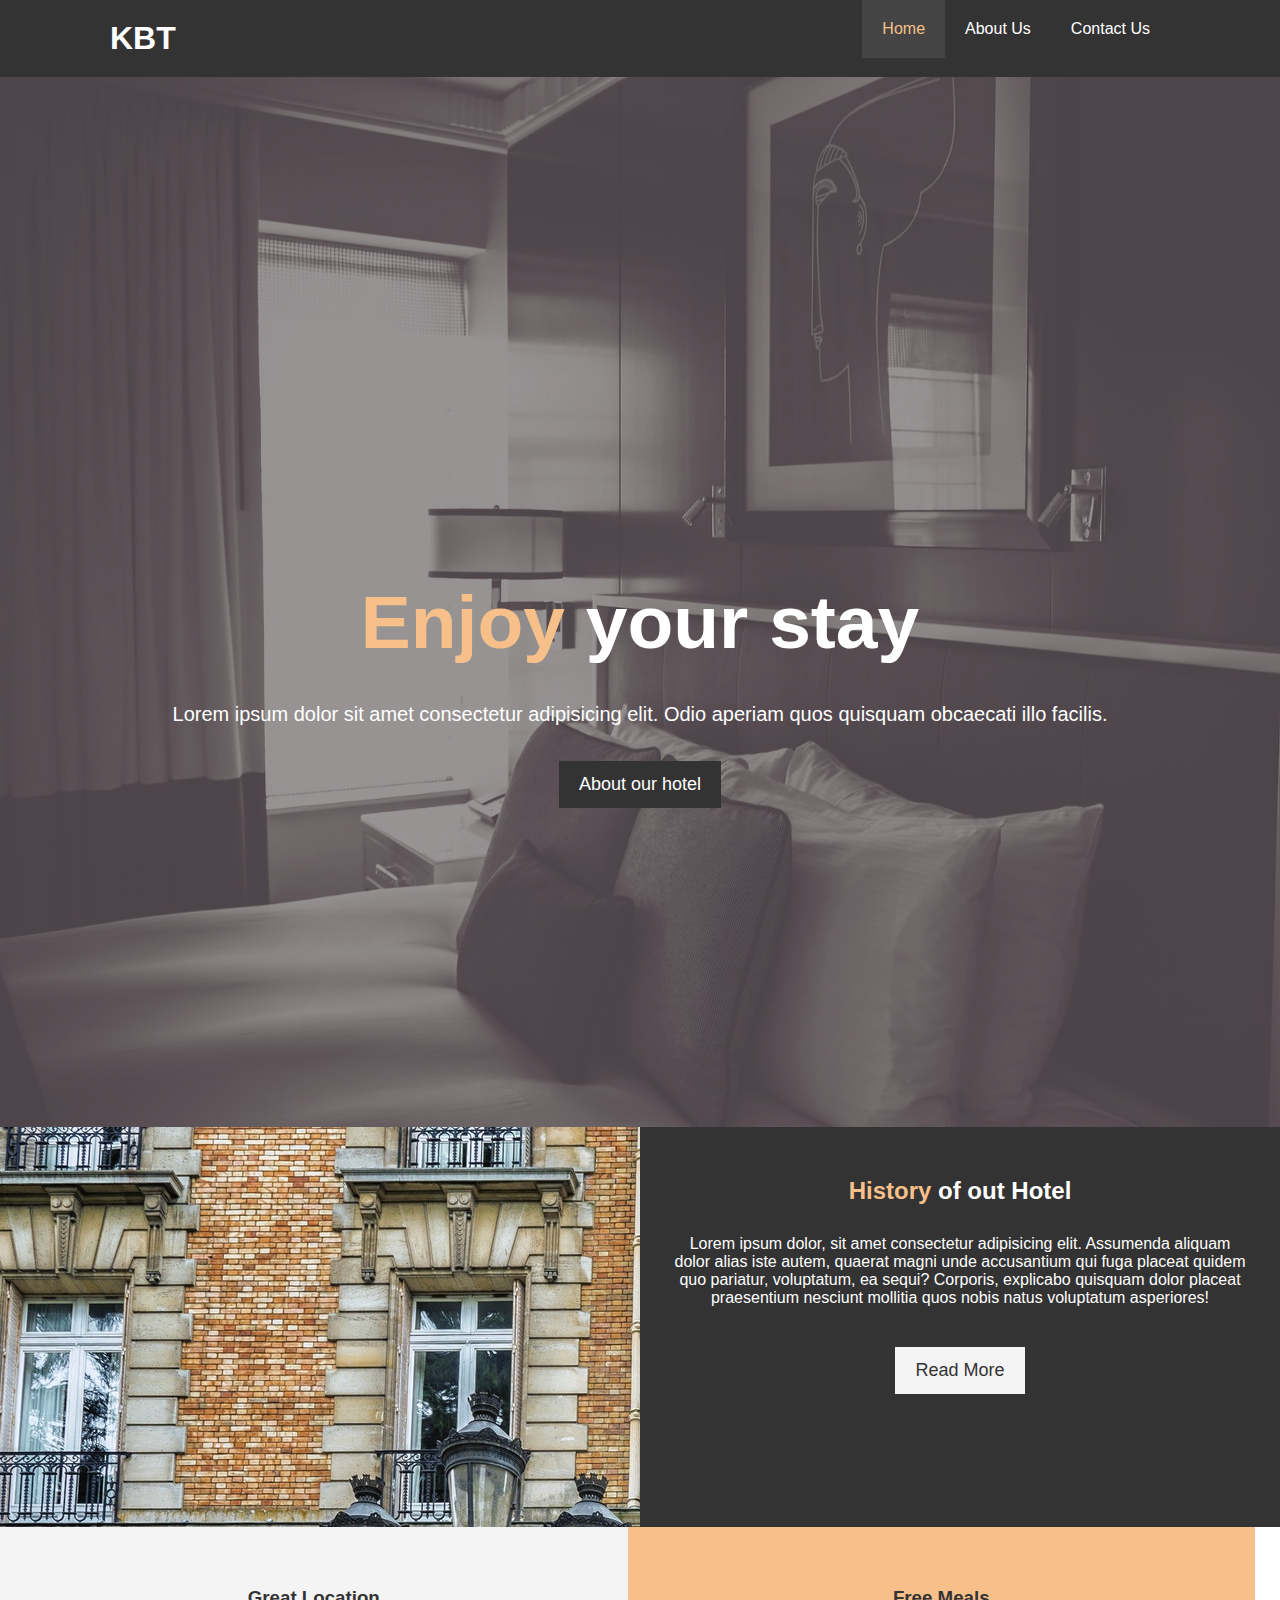
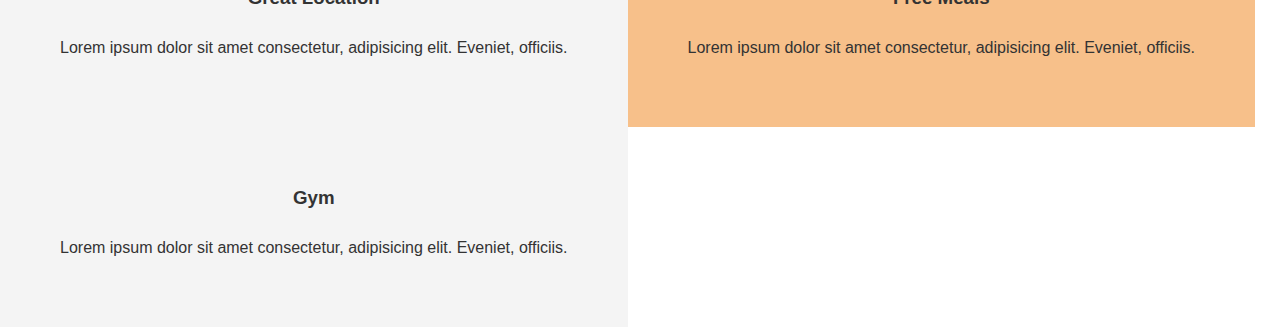
<file: index.html>
<!DOCTYPE html>
<html lang="en">
<head>
    <!-- Designed by:LjoveX
         It is 100% free to use-->
    <meta charset="UTF-8">
    <meta name="viewport" content="width=device-width, initial-scale=1.0">
    <meta http-equiv="X-UA-Compatible" content="ie=edge">
    <meta name="description" content="Dobro dosli u najbolji kafic na svetu">
    <meta name="keywords" content="Kafic">
    <link rel="stylesheet" href="https://use.fontawesome.com/releases/v5.6.1/css/all.css" integrity="sha384-gfdkjb5BdAXd+lj+gudLWI+BXq4IuLW5IT+brZEZsLFm++aCMlF1V92rMkPaX4PP" crossorigin="anonymous">
    <link rel="stylesheet" href="style.css">
    <title>Hotel BT - Hello</title>
</head>
<body>
    <header>
        <nav id="navbar">
        <div class="container">
                <h1 class="logo"><a href="index.html">KBT</a></h1>
                <ul>
                    <li><a class="current" href="index.html">Home</a></li>
                    <li><a href="about.html">About Us</a></li>
                    <li><a href="contact.html">Contact Us</a></li>
                </ul>
              </div>
            </nav>  
        
         <div id="showcase">
           <div class="container">
               <div class="showcase-content">
                   <h1><span class="text-primary">Enjoy</span> your stay</h1>
                   <p class="lead">Lorem ipsum dolor sit amet consectetur adipisicing elit. Odio aperiam quos quisquam obcaecati illo facilis.</p>
                   <a class="btn" href="about.html">About our hotel</a>
               </div>
           </div>
         </div>   
    </header>
    <section id="home-info" class="bg-dark">
        <div class="info-img"></div>
        <div class="info-content">
          <h2><span class="text-primary">History</span> of out Hotel</h2>
          <p>
              Lorem ipsum dolor, sit amet consectetur adipisicing elit. Assumenda
              aliquam dolor alias iste autem, quaerat magni unde accusantium qui
              fuga placeat quidem quo pariatur, voluptatum, ea sequi? Corporis,
              explicabo quisquam dolor placeat praesentium nesciunt mollitia quos
              nobis natus voluptatum asperiores!
          </p>
          <a href="about.html" class="btn btn-light">Read More</a>
        </div>
      </section>
       <section id="features">
           <div class="box bg-light">
            <i class="fas fa-hotel fa-3x"></i>
               <h3>Great Location</h3>
               <p>Lorem ipsum dolor sit amet consectetur, adipisicing elit. Eveniet, officiis.</p>
           </div>
           <div class="box bg-primary">
            <i class="fas fa-utensils fa-3x"></i>
            <h3>Free Meals</h3>
            <p>Lorem ipsum dolor sit amet consectetur, adipisicing elit. Eveniet, officiis.</p>
           </div>
           <div class="box bg-light">
            <i class="fas fa-dumbbell fa-3x"></i>
            <h3>Gym</h3>
            <p>Lorem ipsum dolor sit amet consectetur, adipisicing elit. Eveniet, officiis.</p>
           </div>
       </section>
       <footer id="main-footer">        
       </footer>
</body>
</html>
</file>
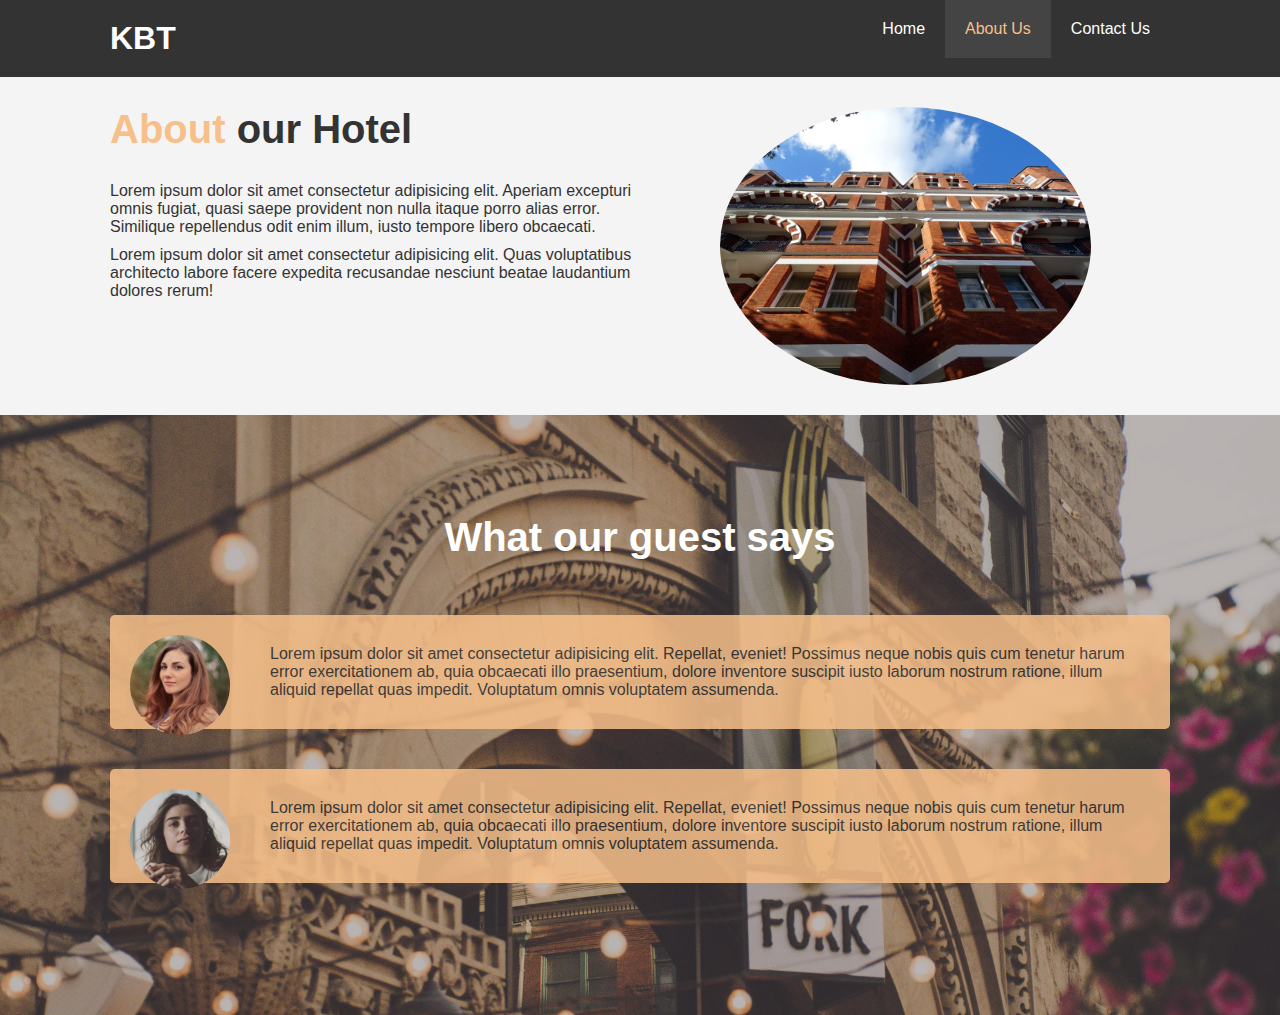
<file: about.html>
<!DOCTYPE html>
<html lang="en">
<head>
    <meta charset="UTF-8">
    <meta name="viewport" content="width=device-width, initial-scale=1.0">
    <meta http-equiv="X-UA-Compatible" content="ie=edge">
    <meta name="description" content="Dobro dosli u najbolji kafic na svetu">
    <meta name="keywords" content="Kafic">
    <link rel="stylesheet" href="style.css">
    <title>Hotel BT - About</title>
</head>
<body>
    <header>
        <nav id="navbar">
        <div class="container">
                <h1 class="logo"><a href="index.html">KBT</a></h1>
                <ul>
                    <li><a  href="index.html">Home</a></li>
                    <li><a class="current" href="about.html">About Us</a></li>
                    <li><a href="contact.html">Contact Us</a></li>
                </ul>
              </div>
            </nav>  
    </header>
   <section id="about-info" class="bg-light py-3">
       <div class="container">
           <div class="info-left">
               <h1 class="l-heading"> <span class="text-primary">About</span> our Hotel </h1>
               <p>Lorem ipsum dolor sit amet consectetur adipisicing elit. Aperiam excepturi omnis fugiat, quasi saepe provident non nulla itaque porro alias error. Similique repellendus odit enim illum, iusto tempore libero obcaecati.</p>
               <p>Lorem ipsum dolor sit amet consectetur adipisicing elit. Quas voluptatibus architecto labore facere expedita recusandae nesciunt beatae laudantium dolores rerum!</p>
           </div>
           <div class="info-right">
               <img src="photo-2.jpg"alt="Hotel">
           </div>
       </div>
   </section>
   <div class="clr"></div>

   <section id="testimonials" class="py-3">
    <div class="container">
       <h2 class="l-heading ">What our guest says</h2>
       <div class="testimonial bg-primary">
           <img src="person-1.jpg" alt="Samanta">
           <p>Lorem ipsum dolor sit amet consectetur adipisicing elit. Repellat, eveniet! Possimus neque nobis quis cum tenetur harum error exercitationem ab, quia obcaecati illo praesentium, dolore inventore suscipit iusto laborum nostrum ratione, illum aliquid repellat quas impedit. Voluptatum omnis voluptatem assumenda.</p>

       </div>

       <div class="testimonial bg-primary">
        <img src="person-2.jpg" alt="Jen">
        <p>Lorem ipsum dolor sit amet consectetur adipisicing elit. Repellat, eveniet! Possimus neque nobis quis cum tenetur harum error exercitationem ab, quia obcaecati illo praesentium, dolore inventore suscipit iusto laborum nostrum ratione, illum aliquid repellat quas impedit. Voluptatum omnis voluptatem assumenda.</p>

    </div>
   </div>
  </section>
</body>
</html>
</file>
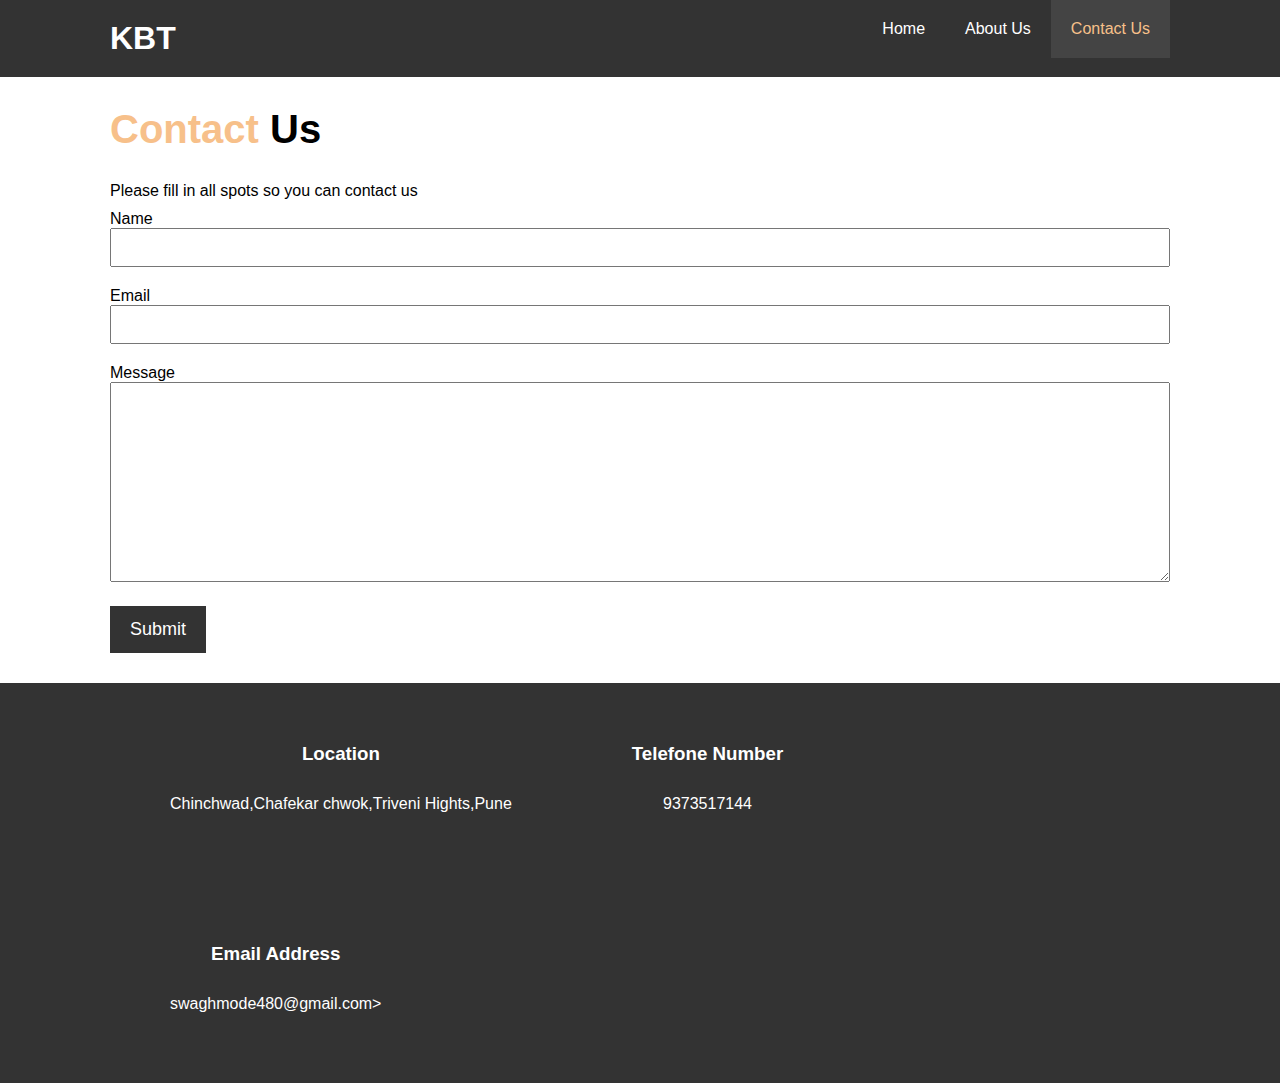
<file: contact.html>
<!DOCTYPE html>
<html lang="en">
<head>
    <meta charset="UTF-8">
    <meta name="viewport" content="width=device-width, initial-scale=1.0">
    <meta http-equiv="X-UA-Compatible" content="ie=edge">
    <meta name="description" content="Dobro dosli u najbolji kafic na svetu">
    <meta name="keywords" content="Kafic">
    <link rel="stylesheet" href="https://use.fontawesome.com/releases/v5.6.1/css/all.css" integrity="sha384-gfdkjb5BdAXd+lj+gudLWI+BXq4IuLW5IT+brZEZsLFm++aCMlF1V92rMkPaX4PP" crossorigin="anonymous">
    <link rel="stylesheet" href="style.css">
    <title>Hotel BT - Contact Us</title>
</head>
<body>
    <header>
        <nav id="navbar">
        <div class="container">
                <h1 class="logo"><a href="index.html">KBT</a></h1>
                <ul>
                    <li><a  href="index.html">Home</a></li>
                    <li><a href="about.html">About Us</a></li>
                    <li><a class="current" href="contact.html">Contact Us</a></li>
                </ul>
              </div>
            </nav>  
    </header>

     <section id="contact-form" class="py-3">
         <div class="container">
            <h1 class="l-heading"><span class="text-primary">Contact </span> Us</h1>
            <p>Please fill in all spots so you can contact us</p>
            <form action="process.php">
                <div class="form-group">
                   <laber for="name">Name</laber>
                   <input type="text" name="Name" id="Name">
                </div>
                <div class="form-group">
                   <laber for="email">Email</laber>
                   <input type="email" name="email" id="email">
                </div>
                <div class="form-group">
                   <laber for="message">Message</laber>
                   <textarea type="email" name="message" id="message"></textarea>
                </div>
                <button type="submit" class="btn">Submit</button>
            </form>
         </div>
     </section>
     <section id="contact-info" class="bg-dark">
         <div class="container">
            <div class="box ">
                <i class="fas fa-hotel fa-3x"></i>
                   <h3> Location</h3>
                   <p>Chinchwad,Chafekar chwok,Triveni Hights,Pune</p>
               </div>
               <div class="box">
                <i class="fas fa-phone fa-3x"></i>
                <h3>Telefone Number</h3>
                <p>9373517144</p>
               </div>
               <div class="box ">
                <i class="fas fa-envelope fa-3x"></i>
                <h3>Email Address</h3>
                <p>swaghmode480@gmail.com></p>
               </div>
         </div>

     </section>
 
</body>
</html>
</file>
<file: style.css>
/* Reset */
 
 * {
     margin: 0;
     padding: 0;
     box-sizing: border-box;
 }
 /* Main Styling */
 
 html body {
     font-family: 'Segoe UI', Tahoma, Geneva, Verdana, sans-serif;
     line-height: 1, 7em;
 }
 
 a {
     color: #333;
     text-decoration: none;
 }
 
 h1,
 h2,
 h3 {
     padding-bottom: 20px;
 }
 
 p {
     margin: 10px 0;
 }
 /* Utility Classes */
 
 .container {
     margin: auto;
     max-width: 1100px;
     overflow: auto;
     padding: 0 20px;
 }
 
 .text-primary {
     color: #f7c08a;
 }
 
 .lead {
     font-size: 20px;
 }
 
 .btn {
     display: inline-block;
     font-size: 18px;
     color: #fff;
     background: #333;
     padding: 13px 20px;
     border: none;
     cursor: pointer;
 }
 
 .btn:hover {
     background: #f7c08a;
     color: #333
 }
 
 .btn-light {
     background: #f4f4f4;
     color: #333;
 }
 
 .bg-dark {
     background: #333;
     color: #fff;
 }
 
 .bg-light {
     background: #f4f4f4;
     color: #333;
 }
 
 .bg-primary {
     background: #f7c08a;
     color: #333;
 }
 
 .clr {
     clear: both;
 }
 
 .l-heading {
     font-size: 40px;
 }
 /* Padding */
 
 .py-1 {
     padding: 10px 0;
 }
 
 .py-2 {
     padding: 20px 0;
 }
 
 .py-3 {
     padding: 30px 0;
 }
 /* Navbar */
 
 #navbar {
     background: #333;
     color: #fff;
     overflow: auto;
 }
 
 #navbar a {
     color: #fff
 }
 
 #navbar h1 {
     float: left;
     padding-top: 20px;
 }
 
 #navbar ul {
     list-style: none;
     float: right;
 }
 
 #navbar ul li {
     float: left;
 }
 
 #navbar ul li a {
     display: block;
     padding: 20px;
     text-align: center;
 }
 
 #navbar ul li a:hover,
 #navbar ul li a.current {
     background: #444;
     color: #f7c08a;
 }
 /* showcase */
 
 #showcase {
     background-image: url('showcase.jpg');
     background-repeat: no-repeat;
     background-size: cover;
     height: 1050px;
 }
 
 #showcase .showcase-content {
     color: #fff;
     text-align: center;
     padding-top: 500px;
 }
 
 #showcase .showcase-content h1 {
     font-size: 75px;
     line-height: 1.2em;
 }
 
 #showcase .showcase-content p {
     padding-bottom: 20px;
     line-height: 1.7em;
 }
 
 #home-info {
     height: 400px;
 }
 
 #home-info .info-img {
     float: left;
     width: 50%;
     background: url('photo-1.jpg') no-repeat;
     min-height: 100%;
 }
 
 #home-info .info-content {
     float: right;
     width: 50%;
     height: 100%;
     text-align: center;
     padding: 50px 30px;
     overflow: hidden;
 }
 
 #home-info .info-content p {
     padding-bottom: 30px;
 }
 /* Features */
 
 .box {
     float: left;
     widows: 33.5%;
     padding: 60px;
     text-align: center;
 }
 
 .box i {
     margin-bottom: 10px;
 }
 /* About Info */
 
 #about-info .info-right {
     float: right;
     width: 50%;
     min-height: 100%;
 }
 
 #about-info .info-left {
     float: left;
     width: 50%;
     min-height: 100%;
 }
 
 #about-info .info-right img {
     display: block;
     margin: auto;
     width: 70%;
     border-radius: 50%;
 }
 
 #testimonials {
     height: 600px;
     background: url('test-bg.jpg') no-repeat center center/cover;
     padding-top: 100px;
 }
 
 #testimonials .testimonial img {
     width: 100px;
     float: left;
     margin-right: 40px;
     border-radius: 50%;
 }
 
 #testimonials h2 {
     color: #fff;
     text-align: center;
     padding-bottom: 55px;
 }
 
 #testimonials .testimonial {
     padding: 20px;
     margin-bottom: 40px;
     border-radius: 5px;
     opacity: 0.85;
 }
 
 #contact-form .form-group {
     margin-bottom: 20px;
 }
 
 #contact-form label {
     display: block;
     margin-bottom: 5px;
 }
 
 #contact-form input,
 #contact-form textarea {
     width: 100%;
     padding: 10px;
     border: 1px #ddd slod;
 }
 
 #contact-form textarea {
     height: 200px;
 }
 
 #contact-form input:focus,
 #contact-form textarea:focus {
     outline: none;
     border-color: #f7c08a
 }
</file>
